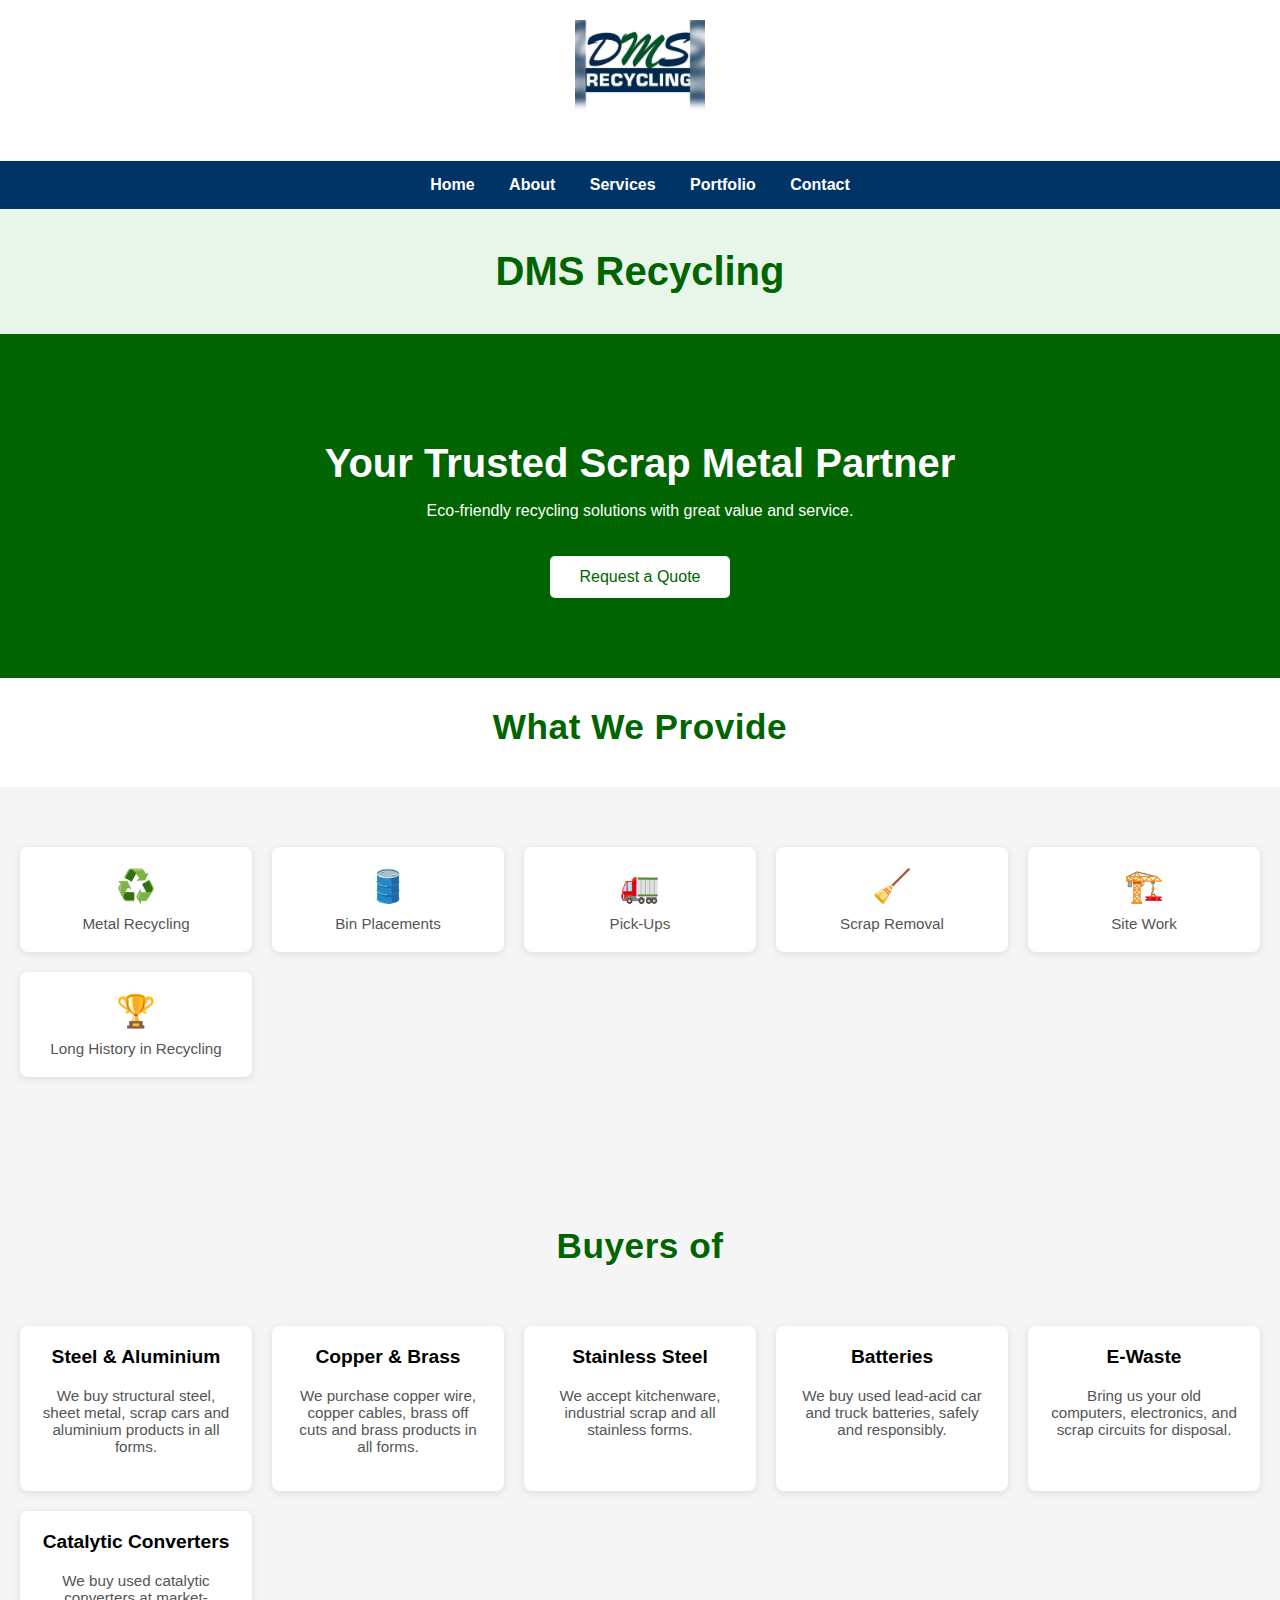
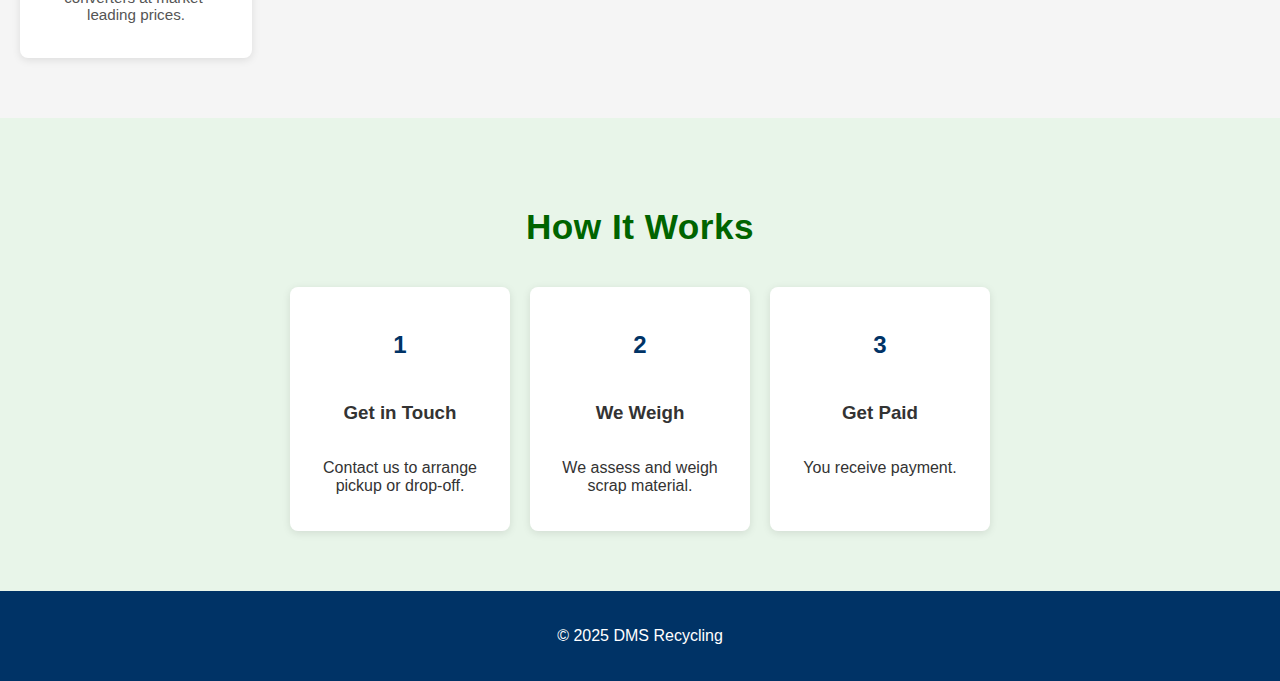
<file: index.html>
<!DOCTYPE html>
<html lang="en">
<head>
  <meta charset="UTF-8" />
  <meta name="viewport" content="width=device-width, initial-scale=1.0" />
  <title>DMS Recycling</title>
  <link rel="stylesheet" href="style.css" />
</head>
<body class="home-page">
    <div class="top-logo-banner">
      <img src="images/logo.jpg" alt="DMS Recycling Logo" />
    </div>  
   <header>
    <nav>
      <a href="index.html">Home</a>
      <a href="about.html">About</a>
      <a href="services.html">Services</a>
      <a href="portfolio.html">Portfolio</a>
      <a href="contact.html">Contact</a>
    </nav>
  </header>

  
  
  <section class="page-title">
    <h1>DMS Recycling</h1>
  </section>

  <section class="hero">
    <h1>Your Trusted Scrap Metal Partner</h1>
    <p>Eco-friendly recycling solutions with great value and service.</p>
    <a href="contact.html" class="btn-primary">Request a Quote</a>

  </section>
  <section class="stats-section">
    <h2>What We Provide</h2>
  <section class="stats">
    <div class="stat"><span>♻️</span><p>Metal Recycling</p></div>
    <div class="stat"><span>🛢️</span><p>Bin Placements</p></div>
    <div class="stat"><span>🚛</span><p>Pick-Ups</p></div>
    <div class="stat"><span>🧹</span><p>Scrap Removal</p></div>
    <div class="stat"><span>🏗️</span><p>Site Work</p></div>
    <div class="stat"><span>🏆</span><p>Long History in Recycling</p></div>
  </section>
</section>


  <section class="services">
    <h2>Buyers of</h2>
    <div class="services-grid">
      <div><h3>Steel & Aluminium</h3><p>We buy structural steel, sheet metal, scrap cars and aluminium products in all forms.</p></div>
      <div><h3>Copper & Brass</h3><p>We purchase copper wire, copper cables, brass off cuts and brass products in all forms.</p></div>
      <div><h3>Stainless Steel</h3><p>We accept kitchenware, industrial scrap and all stainless forms.</p></div>
      <div><h3>Batteries</h3><p>We buy used lead-acid car and truck batteries, safely and responsibly.</p></div>
      <div><h3>E-Waste</h3><p>Bring us your old computers, electronics, and scrap circuits for disposal.</p></div>
      <div><h3>Catalytic Converters</h3><p>We buy used catalytic converters at market-leading prices.</p></div>
    </div>
  </section>
</section>


  <section class="how-it-works">
    <h2>How It Works</h2>
    <div class="steps">
      <div><p>1</p><h3>Get in Touch</h3><p>Contact us to arrange pickup or drop-off.</p></div>
      <div><p>2</p><h3>We Weigh</h3><p>We assess and weigh scrap material.</p></div>
      <div><p>3</p><h3>Get Paid</h3><p>You receive payment.</p></div>
    </div>
  </section>

  

  <footer>
    <p>&copy; 2025 DMS Recycling</p>
  </footer>
</body>
</html>
</file>
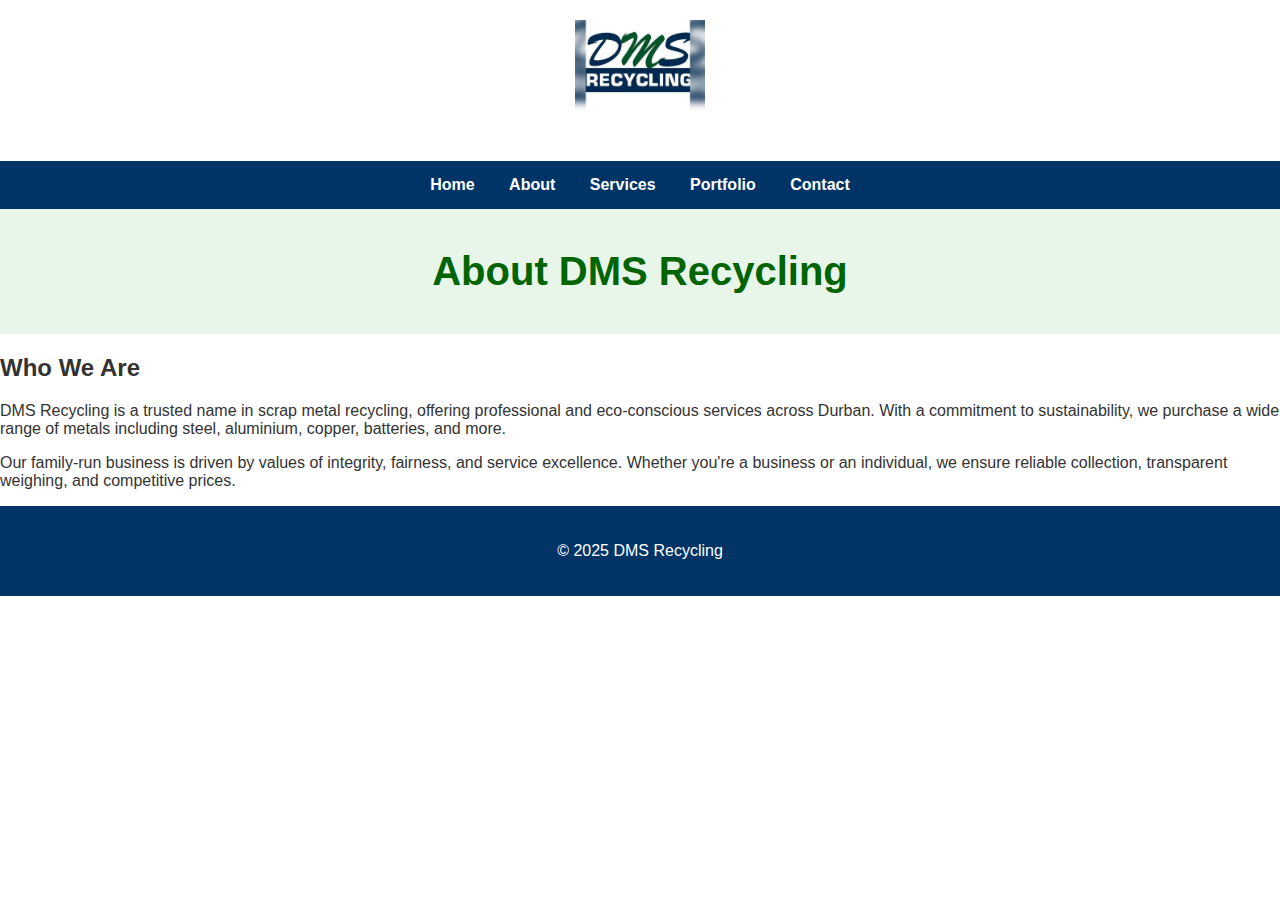
<file: about.html>
<!DOCTYPE html>
<html lang="en">
<head>
  <meta charset="UTF-8" />
  <meta name="viewport" content="width=device-width, initial-scale=1.0" />
  <title>About Us - DMS Recycling</title>
  <link rel="stylesheet" href="style.css" />
</head>
<body class="about-page">

  <div class="top-logo-banner">
    <img src="images/logo.jpg" alt="DMS Recycling Logo" />
  </div>

  <header>
    <nav>
      <a href="index.html">Home</a>
      <a href="about.html">About</a>
      <a href="services.html">Services</a>
      <a href="portfolio.html">Portfolio</a>
      <a href="contact.html">Contact</a>
    </nav>
  </header>

  <section class="page-title">
    <h1>About DMS Recycling</h1>
  </section>

  <section class="about-section">
    <div class="about-content">
      <div class="about-text">
        <h2>Who We Are</h2>
        <p>DMS Recycling is a trusted name in scrap metal recycling, offering professional and eco-conscious services across Durban. With a commitment to sustainability, we purchase a wide range of metals including steel, aluminium, copper, batteries, and more.</p>
        <p>Our family-run business is driven by values of integrity, fairness, and service excellence. Whether you're a business or an individual, we ensure reliable collection, transparent weighing, and competitive prices.</p>
      </div>
      
  </section>
  <footer>
    <p>&copy; 2025 DMS Recycling</p>
  </footer>
</body>
</html>
</file>
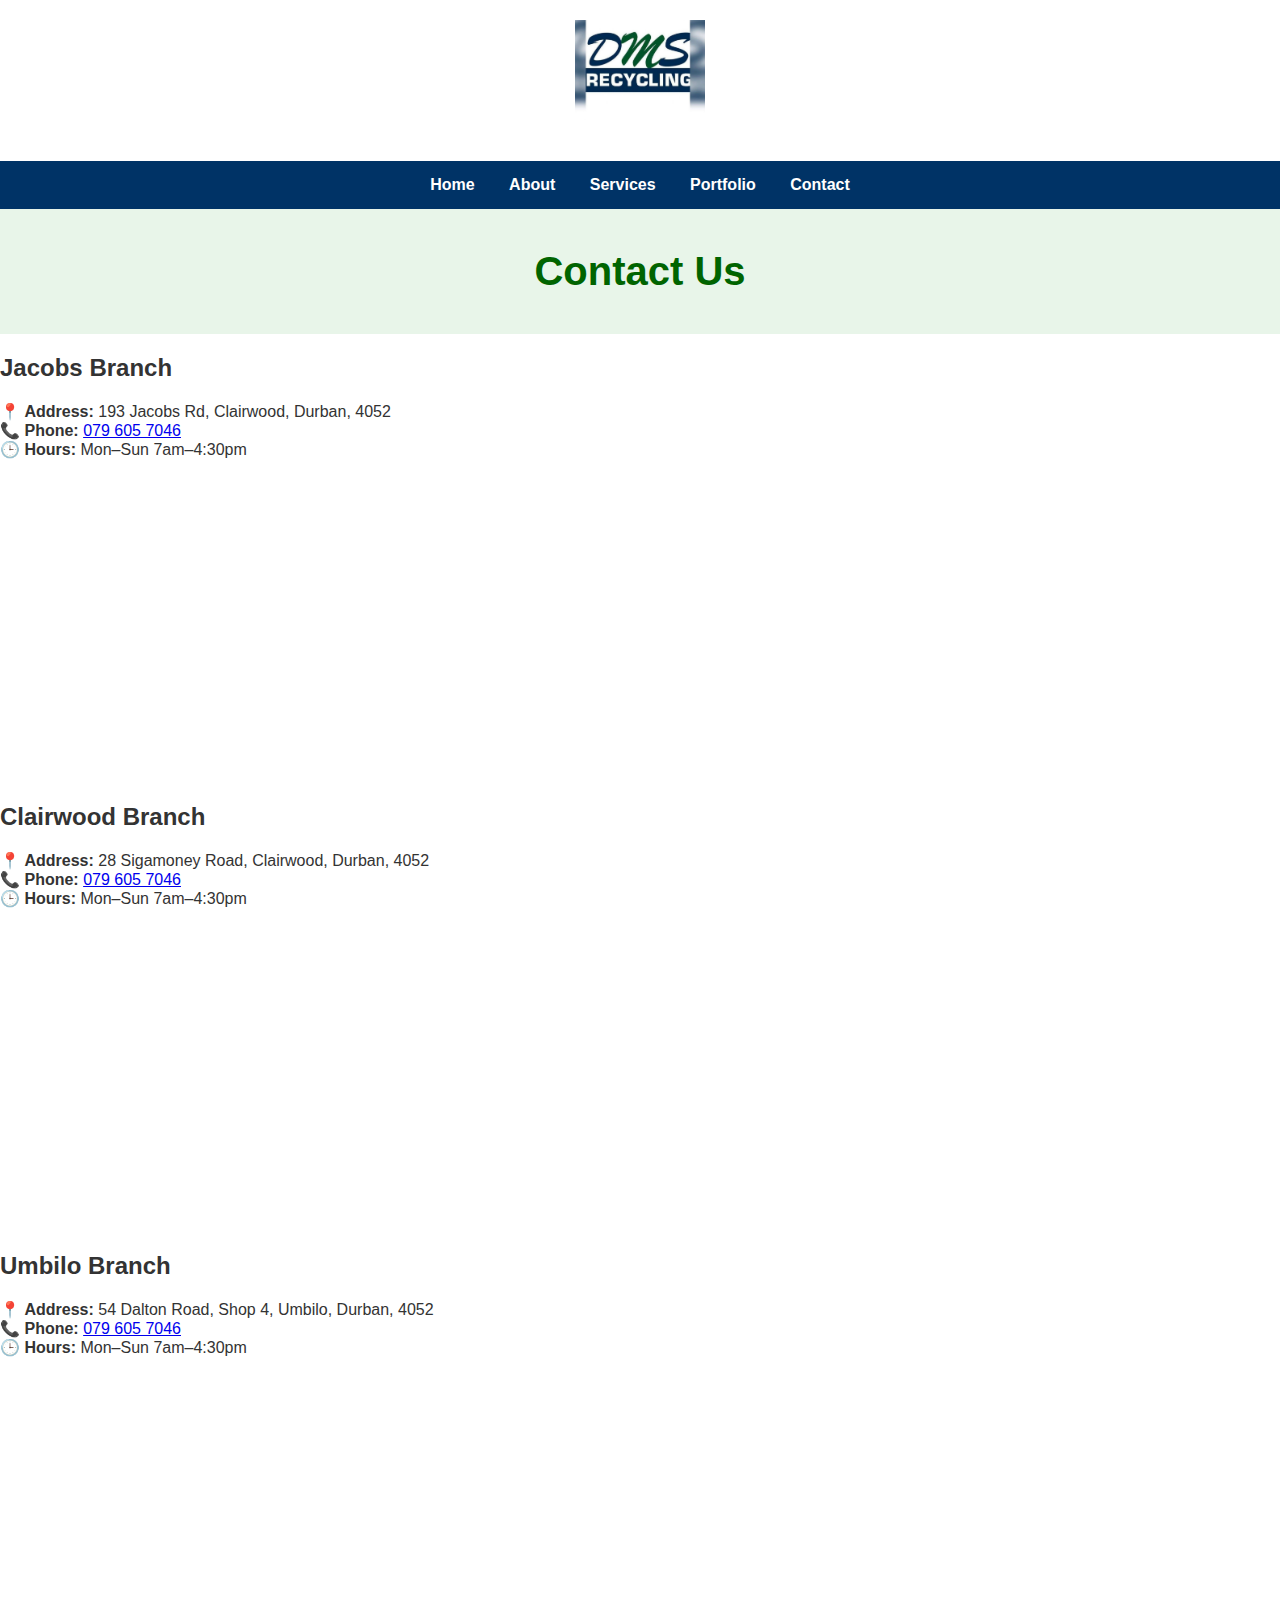
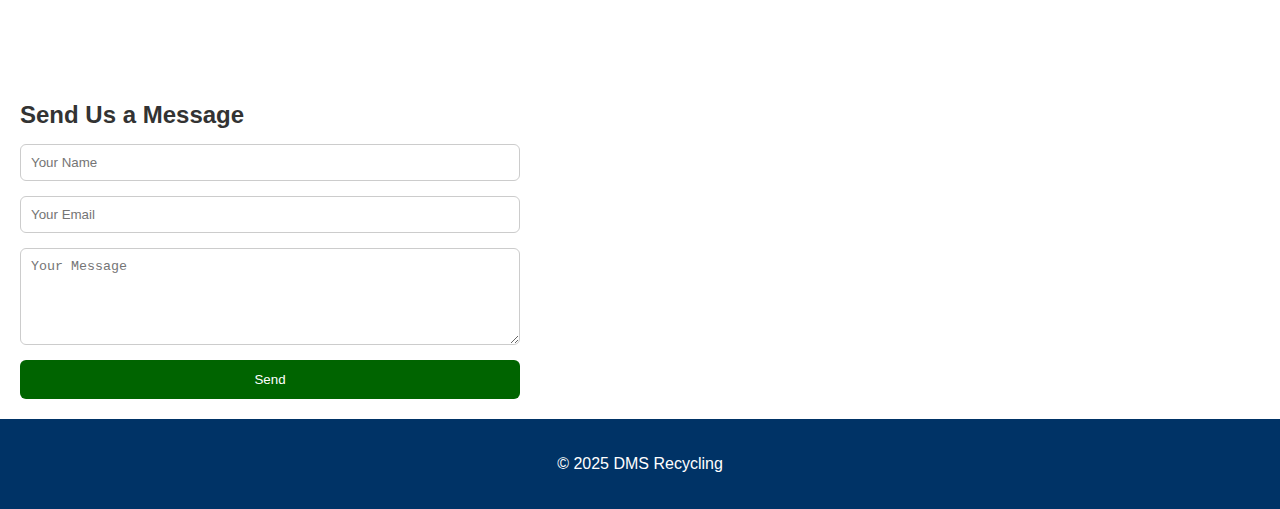
<file: contact.html>
<!DOCTYPE html>
<html lang="en">
<head>
  <meta charset="UTF-8" />
  <meta name="viewport" content="width=device-width, initial-scale=1.0" />
  <title>Contact Us – DMS Recycling</title>
  <link rel="stylesheet" href="style.css" />
</head>
<body>
  

  <div class="top-logo-banner">
    <img src="images/logo.jpg" alt="DMS Recycling Logo" />
  </div>

  <header>
    
    <nav>
      <a href="index.html">Home</a>
      <a href="about.html">About</a>
      <a href="services.html">Services</a>
      <a href="portfolio.html">Portfolio</a>
      <a href="contact.html">Contact</a>
    </nav>
  </header>




  
  

  <section class="page-title">
    <h1>Contact Us</h1>
  </section>
  <section class="branch">

  <h2>Jacobs Branch</h2>

<p> 
      📍 <strong>Address:</strong> 193 Jacobs Rd, Clairwood, Durban, 4052<br>
      📞 <strong>Phone:</strong> <a href="tel:0796057046">079 605 7046</a><br>
      🕒 <strong>Hours:</strong> Mon–Sun 7am–4:30pm
    </p>
    <div class="map">
      <iframe 
        src="https://www.google.com/maps/embed?pb=!1m18!1m12!1m3!1d3443.3621216444426!2d30.9992131146397!3d-29.916553481926926!2m3!1f0!2f0!3f0!3m2!1i1024!2i768!4f13.1!3m3!1m2!1s0x1ef707f7eaeb929b%3A0x8ae2ebd0192a4859!2s193%20Jacobs%20Rd%2C%20Clairwood%2C%20Durban%2C%204052!5e0!3m2!1sen!2sza!4v1655823161652!5m2!1sen!2sza"
        width="100%" 
        height="300" 
        style="border:0;" 
        allowfullscreen="" 
        loading="lazy">
      </iframe>
    </div>
  </section>

  <section class="branch">
  <h2>Clairwood Branch</h2>
  <p> 
    📍 <strong>Address:</strong> 28 Sigamoney Road, Clairwood, Durban, 4052<br>
    📞 <strong>Phone:</strong> <a href="tel:0796057046">079 605 7046</a><br>
    🕒 <strong>Hours:</strong> Mon–Sun 7am–4:30pm
  </p>
  <div class="map">
    <iframe
      src="https://www.google.com/maps/embed?pb=!1m18!1m12!1m3!1d3443.4417802115285!2d31.00610081464441!3d-29.903652681925697!2m3!1f0!2f0!3f0!3m2!1i1024!2i768!4f13.1!3m3!1m2!1s0x1ef7078d787898d1%3A0x9be30805e6798b7f!2s28%20Sigamoney%20Rd%2C%20Clairwood%2C%20Durban%2C%204052!5e0!3m2!1sen!2sza!4v1655923000000!5m2!1sen!2sza"
      width="100%" 
      height="300" 
      style="border:0;" 
      allowfullscreen="" 
      loading="lazy">
    </iframe>
  </div>
</section>

<section class="branch">
  <h2>Umbilo Branch</h2>
  <p> 
    📍 <strong>Address:</strong> 54 Dalton Road, Shop 4, Umbilo, Durban, 4052<br>
    📞 <strong>Phone:</strong> <a href="tel:0796057046">079 605 7046</a><br>
    🕒 <strong>Hours:</strong> Mon–Sun 7am–4:30pm
  </p>
  <div class="map">
    <iframe
      src="https://www.google.com/maps/embed?pb=!1m18!1m12!1m3!1d3443.435248417117!2d31.016094515142316!3d-29.878455681921702!2m3!1f0!2f0!3f0!3m2!1i1024!2i768!4f13.1!3m3!1m2!1s0x1ef70767c37d7c4f%3A0x843d12d917b01c34!2s54%20Dalton%20Rd%2C%20Durban%2C%204008!5e0!3m2!1sen!2sza!4v1655890000000!5m2!1sen!2sza"
      width="100%" 
      height="300" 
      style="border:0;" 
      allowfullscreen="" 
      loading="lazy">
    </iframe>
  </div>
</section>

<!-- Branches End Here -->

<section class="contact-form">
  <h2>Send Us a Message</h2>
  <form action="https://formspree.io/f/xovlvkwn" method="POST">
    <input type="text" name="name" placeholder="Your Name" required />
    <input type="email" name="email" placeholder="Your Email" required />
    <textarea name="message" rows="5" placeholder="Your Message" required></textarea>
    <button type="submit">Send</button>
  </form>
</section>



<footer>
  <p>&copy; 2025 DMS Recycling</p>
</footer>
</file>
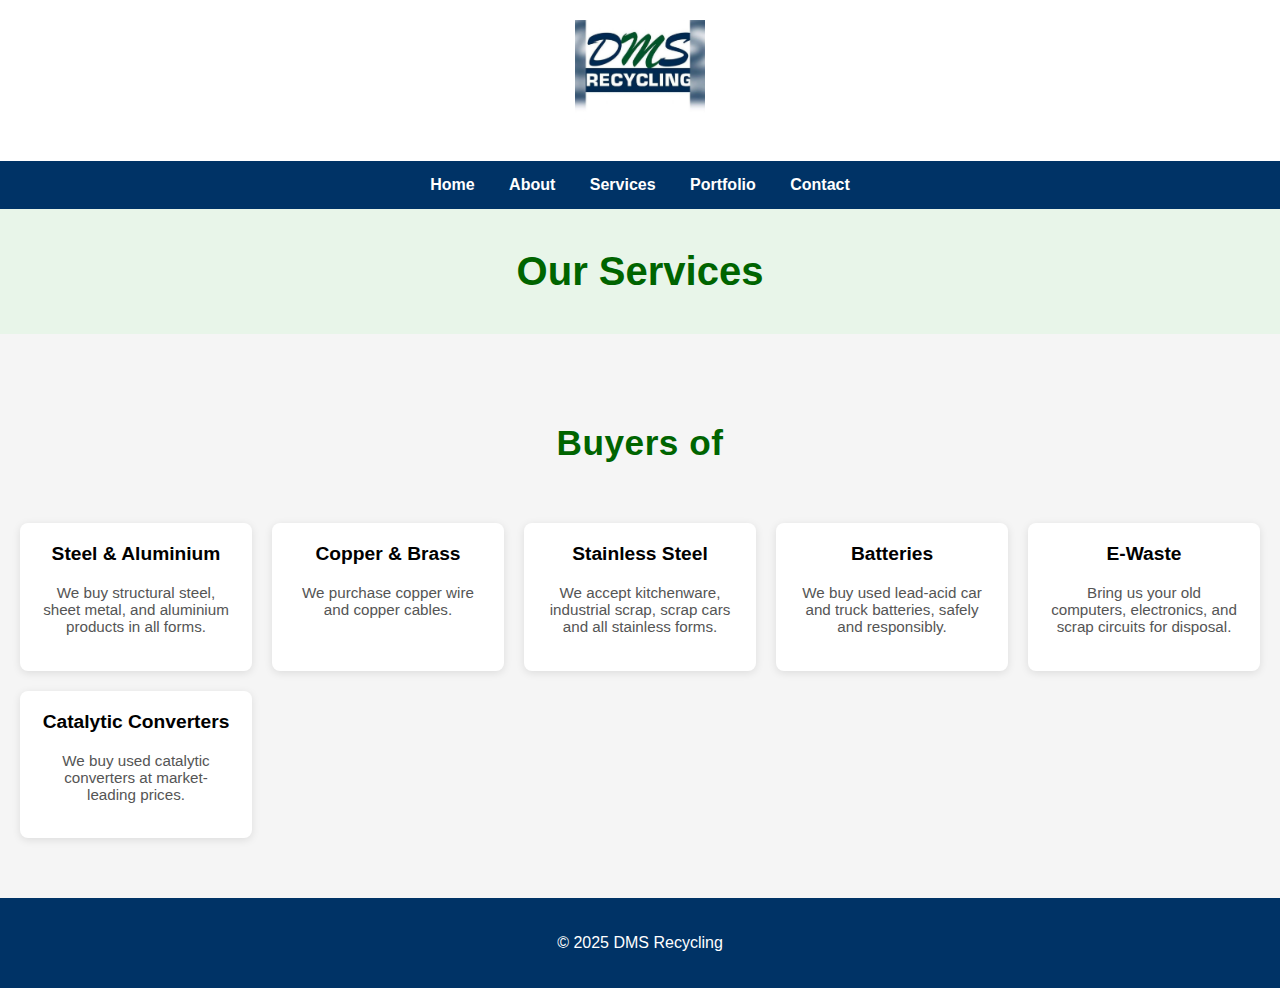
<file: services.html>
<!DOCTYPE html>
<html lang="en">
<head>
  <meta charset="UTF-8" />
  <meta name="viewport" content="width=device-width, initial-scale=1" />
  <title>Services - DMS Recycling</title>
  <link rel="stylesheet" href="style.css" />
</head>
<body class="services-page">

  <div class="top-logo-banner">
    <img src="images/logo.jpg" alt="DMS Recycling Logo" />
  </div>

  <header>
    <nav>
      <a href="index.html">Home</a>
      <a href="about.html">About</a>
      <a href="services.html" class="active">Services</a>
      <a href="portfolio.html">Portfolio</a>
      <a href="contact.html">Contact</a>
    </nav>
  </header>

  <section class="page-title">
    <h1>Our Services</h1>
  </section>

  <section class="services">
    <h2>Buyers of</h2>
    <div class="services-grid">
      <div><h3>Steel & Aluminium</h3><p>We buy structural steel, sheet metal, and aluminium products in all forms.</p></div>
      <div><h3>Copper & Brass</h3><p>We purchase copper wire and copper cables.</p></div>
      <div><h3>Stainless Steel</h3><p>We accept kitchenware, industrial scrap, scrap cars and all stainless forms.</p></div>
      <div><h3>Batteries</h3><p>We buy used lead-acid car and truck batteries, safely and responsibly.</p></div>
      <div><h3>E-Waste</h3><p>Bring us your old computers, electronics, and scrap circuits for disposal.</p></div>
      <div><h3>Catalytic Converters</h3><p>We buy used catalytic converters at market-leading prices.</p></div>
    </div>
  </section>


  <footer>
    <p>&copy; 2025 DMS Recycling</p>
  </footer>
</body>
</html>
</file>
<file: style.css>
/* Brand Colors */
:root {
  --navy: #003366;
  --green: #006400;
  --light: #e8f5e9;
  --white: #fff;
}

.page-title {
  background-color: var(--light); /* soft green background */
  padding: 40px 20px;
  text-align: center;
}

.page-title h1 {
  font-size: 2.5rem;
  color: var(--green); /* dark green */
  margin: 0;
}

body {
  font-family: Arial, sans-serif;
  margin: 0;
  background-color: var(--white);
  color: #333;
}
body.about-page .background-slider {
  position: fixed;
  top: 0;
  left: 0;
  width: 100%;
  height: 100%;
  z-index: -1;
  overflow: hidden;
}
body.contact-page {
  background-color: black;
  color: white; /* to keep text visible */
  margin: 0;
  padding: 0;
  position: relative;
  z-index: 0;
}


body.about-page .bg-slide {
  position: absolute;
  width: 100%;
  height: 100%;
  object-fit: cover; /* Shows the whole image, fits the screen */
  opacity: 0;
  animation: bgCrossfade 18s infinite;
  transition: opacity 1s ease-in-out;
}

/* Background Slider for Contact Page */
body.about-page .background-slider {
  position: fixed;
  top: 0;
  left: 0;
  width: 100%;
  height: 100%;
  z-index: -2;
  overflow: hidden;
}

body.about-page .bg-slide {
  position: absolute;
  width: 100%;
  height: 100%;
  object-fit: contain; /* Ensures entire image shows */
  opacity: 0;
  animation: bgCrossfade 36s infinite;
  transition: opacity 1s ease-in-out;
}

body.about-page .bg-slide:nth-child(1) { animation-delay: 0s; }
body.about-page .bg-slide:nth-child(2) { animation-delay: 6s; }
body.about-page .bg-slide:nth-child(3) { animation-delay: 12s; }
body.about-page .bg-slide:nth-child(4) { animation-delay: 18s; }
body.about-page .bg-slide:nth-child(5) { animation-delay: 24s; }
body.about-page .bg-slide:nth-child(6) { animation-delay: 30s; }

@keyframes bgCrossfade {
  0%, 16.66% { opacity: 1; }
  25%, 100%  { opacity: 0; }
}


.top-logo-banner {
  background-color: transparent;  /* Remove white/black background */
  text-align: center;
  padding: 20px 0;
  border-bottom: 1px solid rgba(255, 255, 255, 0.3); /* optional subtle border */
  position: relative;
  overflow: visible;
  z-index: 1;  /* Keep above background slider */
  min-height: 120px; /* optional to match logo height */
}
.top-logo-banner img {
  max-height: 100px;
  position: relative;
  z-index: 2;
  background: transparent;
}
.top-logo-banner img:not(.logo-bg-slide) {
  position: relative;
  max-height: 100px;
  z-index: 2;
  background: transparent;
}


header {
  background: var(--navy);
  padding: 15px;
}
header nav {
  text-align: center;
}
header nav a {
  color: var(--white);
  margin: 0 15px;
  text-decoration: none;
  font-weight: bold;
}
.logo-bg-slider {
  position: absolute;
  top: 0; left: 0;
  width: 100%;
  height: 100%;
  z-index: -1;
  overflow: hidden;
}

.logo-bg-slide {
  position: absolute;
  width: 100%;
  height: 100%;
  object-fit: contain; /* or cover, depending on preference */
  opacity: 0;
  animation: logoBgCrossfade 12s infinite;
  background-color: black;
  transition: opacity 1s ease-in-out;
}

.logo-bg-slide:nth-child(1) { animation-delay: 0s; }
.logo-bg-slide:nth-child(2) { animation-delay: 4s; }
.logo-bg-slide:nth-child(3) { animation-delay: 8s; }
.logo-bg-slide:nth-child(4) { animation-delay: 12s; }
.logo-bg-slide:nth-child(5) { animation-delay: 16s; }
.logo-bg-slide:nth-child(6) { animation-delay: 20s; }

@keyframes logoBgCrossfade {
  0%, 16.66% { opacity: 1; }
  25%, 100% { opacity: 0; }
}

/* Ensure logo image stays above */
.top-logo-banner img {
  position: relative;
  max-height: 100px;
  z-index: 2;
  background: transparent;
}
/* Hero */
.hero {
  background-color: var(--green);
  color: var(--white);
  padding: 80px 20px;
  text-align: center;
}
.hero h1 {
  font-size: 2.5rem;
  margin-bottom: 10px;
}
.hero .btn-primary {
  display: inline-block;
  background: var(--white);
  color: var(--green);
  padding: 12px 30px;
  border-radius: 5px;
  text-decoration: none;
  margin-top: 20px;
}

/* Stats Section Heading */
.stats-section h2 {
  text-align: center;
  font-size: 2.2rem;          /* match services h1 size */
  color: var(--green);
  margin-bottom: 40px;        /* match services bottom margin */
  font-weight: 700;
  letter-spacing: 0.5px;
}

/* Stats - now styled consistently with Services */
.stats {
  display: grid;
  grid-template-columns: repeat(auto-fit, minmax(220px, 1fr)); /* match services grid */
  gap: 20px;
  text-align: center;
  background: #f5f5f5;        /* match services background */
  padding: 60px 20px;
}

.stat {
  background: var(--white);
  padding: 20px;
  border-radius: 8px;
  box-shadow: 0 2px 8px rgba(0,0,0,0.1);
  transition: transform 0.3s ease, box-shadow 0.3s ease;
  cursor: default;
  display: flex;
  flex-direction: column;
  align-items: center;
}

.stat:hover {
  transform: translateY(-10px);
  box-shadow: 0 8px 16px rgba(0,0,0,0.2);
}

.stat span {
  font-size: 2rem;            /* slightly smaller to match services icon scale */
  color: var(--green);
  margin-bottom: 10px;
  display: block;
}

.stat p {
  font-size: 0.95rem;
  color: #555;
  margin: 0;
  max-width: 220px;
}

/* Section Heading (general) */
.section-heading {
  text-align: center;
  font-size: 2.2rem;
  color: var(--green);
  margin-bottom: 40px;
  font-weight: 700;
  letter-spacing: 0.5px;
}

/* Fade-in animation */
@keyframes fadeUp {
  from {
    opacity: 0;
    transform: translateY(30px);
  }
  to {
    opacity: 1;
    transform: translateY(0);
  }
}

/* Services */
.services {
  padding: 60px 20px;
  text-align: center;
  background: #f5f5f5;
  animation: fadeUp 1s ease-in-out both;
}
.services > h2 {
  color: var(--green);
  font-size: 2.2rem;        /* same as .stats-section h2 */
  font-weight: 700;
  text-align: center;
  margin-bottom: 40px;
  letter-spacing: 0.5px;
}

.services-grid {
  display: grid;
  grid-template-columns: repeat(auto-fit, minmax(220px, 1fr));
  gap: 20px;
  padding-top: 20px;
}

.services-grid div {
  background: var(--white);
  padding: 20px;
  border-radius: 8px;
  box-shadow: 0 2px 8px rgba(0,0,0,0.1);
  transition: transform 0.3s ease, box-shadow 0.3s ease;
}
.how-it-works > h2 {
  color: var(--green);
  font-size: 2.2rem;
  font-weight: 700;
  text-align: center;
  margin-bottom: 40px;
  letter-spacing: 0.5px;
}

.services-grid div:hover {
  transform: translateY(-10px);
  box-shadow: 0 8px 16px rgba(0,0,0,0.2);
}

.services-grid h3 {
  margin-top: 0;
  color: var(--green);
  font-size: 1.2rem;
}

.services-grid p {
  font-size: 0.95rem;
  color: #555;
}

/* How it works */
.how-it-works {
  background: var(--light);
  padding: 60px 20px;
  text-align: center;
}

.steps {
  display: flex;
  flex-wrap: wrap;
  justify-content: center;
  gap: 20px;
}

.steps div {
  background: var(--white);
  width: 180px;
  padding: 20px;
  border-radius: 8px;
  box-shadow: 0 2px 8px rgba(0, 0, 0, 0.1);
  transition: transform 0.3s ease, box-shadow 0.3s ease;
  display: flex;
  flex-direction: column;
  align-items: center;
}
.services-grid h3 {
  color: black;
}

.steps div p:first-child {
  font-size: 1.5rem;
  font-weight: bold;
  color: var(--navy);
}
.steps div:hover {
  transform: translateY(-10px);
  box-shadow: 0 8px 16px rgba(0, 0, 0, 0.2);
  cursor: pointer; /* optional: shows pointer on hover */
}

.contact-info {
  padding: 40px 20px;
  text-align: center;
  background-color: #f5f5f5;
}

.map {
  margin: 20px auto;
  max-width: 800px;
}

.map-form-container {
  display: flex;
  flex-wrap: wrap;
  justify-content: space-around;
  padding: 40px 20px;
  background-color: var(--white);
}

.map,
.contact-form {
  flex: 1 1 400px;
  max-width: 500px;
  margin: 20px;
}

.contact-form h2 {
  margin-bottom: 15px;
}

.contact-form form {
  display: flex;
  flex-direction: column;
}

.contact-form input,
.contact-form textarea {
  margin-bottom: 15px;
  padding: 10px;
  border: 1px solid #ccc;
  border-radius: 6px;
}

.contact-form button {
  padding: 12px;
  background-color: var(--green);
  color: var(--white);
  border: none;
  border-radius: 6px;
  cursor: pointer;
}

.contact-form button:hover {
  background-color: #004d00;
}


.portfolio-grid {
  padding: 60px 20px;
  background: #f5f5f5;
  text-align: center;
}

.portfolio-grid h2 {
  font-size: 2.2rem;
  color: var(--green);
  margin-bottom: 30px;
}

.grid-wrapper {
  display: grid;
  grid-template-columns: repeat(auto-fit, minmax(120px, 1fr));
  gap: 10px;
  justify-items: center;
}

.grid-wrapper img {
  width: 100%;
  height: 120px;
  object-fit: cover;
  border-radius: 6px;
  box-shadow: 0 2px 6px rgba(0,0,0,0.1);
  transition: transform 0.3s ease;
}

.grid-wrapper img:hover {
  transform: scale(1.05);
}

.portfolio-gallery {
  max-width: 100%;
  padding: 10px;
}

.gallery-item {
  display: grid;
  grid-template-columns: repeat(auto-fill, minmax(100px, 1fr)); /* 100px min size */
  gap: 10px;
  justify-items: center;
}

.gallery-item img {
  width: 100%;
  height: 100px;       /* Fixed height */
  object-fit: cover;   /* Crop and fill container */
  border-radius: 4px;
  cursor: pointer;
  transition: transform 0.3s ease, box-shadow 0.3s ease;
  opacity: 0;
  animation: fadeIn 0.8s forwards;
  animation-delay: calc(var(--i) * 0.05s);
  display: block;
}

.gallery-item img:hover {
  transform: scale(1.05);
  box-shadow: 0 8px 16px rgba(0, 0, 0, 0.3);
  z-index: 10;
}
@keyframes fadeIn {
  to {
    opacity: 1;
  }
}

/* Lightbox styles */
#lightbox {
  position: fixed;
  top: 0; left: 0; right: 0; bottom: 0;
  background: rgba(0,0,0,0.85);
  display: none;
  justify-content: center;
  align-items: center;
  z-index: 1000;
}

.lightbox-img {
  max-width: 90vw;
  max-height: 90vh;
  width: auto;
  height: auto;
  border-radius: 8px;
  box-shadow: 0 0 20px black;
  object-fit: contain;

}

.close {
  position: fixed;
  top: 20px;
  right: 30px;
  color: white;
  font-size: 40px;
  font-weight: bold;
  cursor: pointer;
  user-select: none;
}

.prev-btn,
.next-btn {
  position: fixed;
  top: 50%;
  transform: translateY(-50%);
  background-color: rgba(255, 255, 255, 0.2);
  color: white;
  border: none;
  font-size: 40px;
  padding: 10px 20px;
  cursor: pointer;
  z-index: 1001;
  user-select: none;
  transition: background-color 0.3s;
}

.prev-btn:hover,
.next-btn:hover {
  background-color: rgba(255, 255, 255, 0.4);
}

.prev-btn {
  left: 20px;
}

.next-btn {
  right: 20px;
}


/* Footer */
footer {
  background: var(--navy);
  color: var(--white);
  padding: 20px;
  text-align: center;
}
</file>
